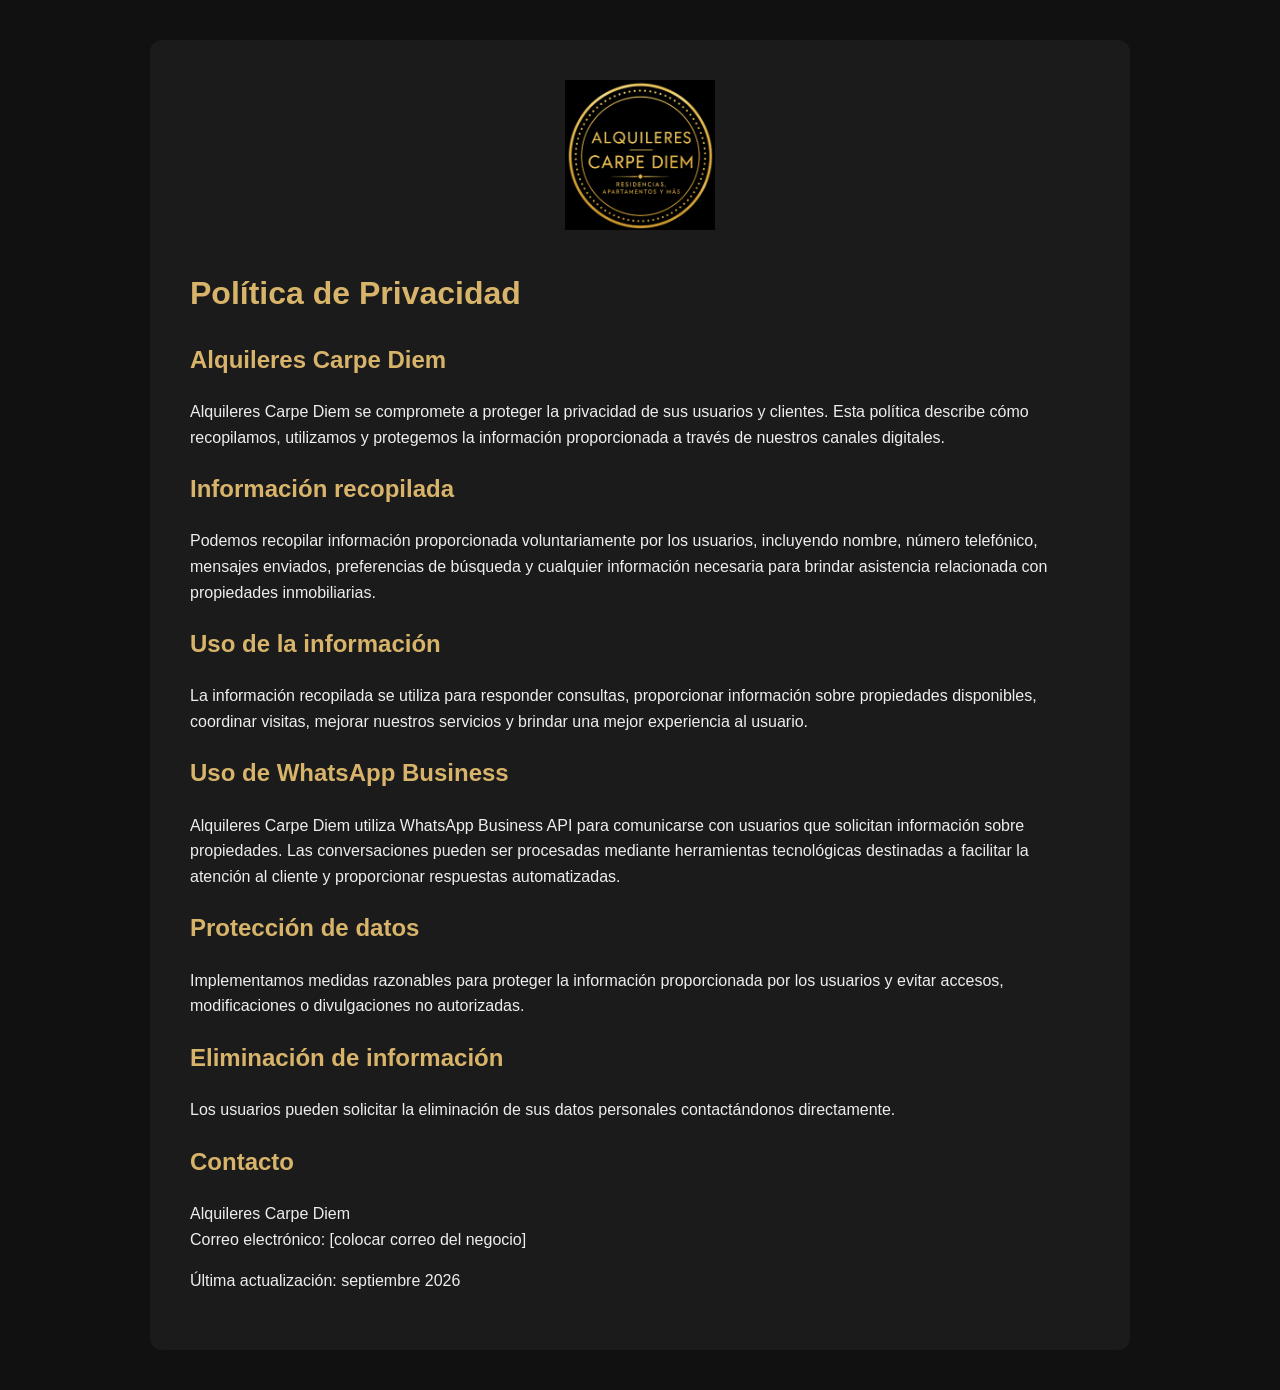
<file: privacy.html>
<!DOCTYPE html>
<html lang="es">
<head>
<meta charset="UTF-8">
<meta name="viewport" content="width=device-width, initial-scale=1.0">

<title>Política de Privacidad | Alquileres Carpe Diem</title>

<style>
body {
    font-family: Arial, sans-serif;
    background:#111;
    color:#eee;
    line-height:1.6;
    margin:0;
    padding:40px;
}

.container {
    max-width:900px;
    margin:auto;
    background:#1b1b1b;
    padding:40px;
    border-radius:12px;
}

h1,h2 {
    color:#d8b46a;
}

.logo {
    text-align:center;
    margin-bottom:30px;
}

.logo img {
    width:150px;
}

a {
    color:#d8b46a;
}
</style>

</head>

<body>

<div class="container">

<div class="logo">
<img src="logo.png" alt="Alquileres Carpe Diem">
</div>

<h1>Política de Privacidad</h1>

<h2>Alquileres Carpe Diem</h2>

<p>
Alquileres Carpe Diem se compromete a proteger la privacidad de sus usuarios
y clientes. Esta política describe cómo recopilamos, utilizamos y protegemos
la información proporcionada a través de nuestros canales digitales.
</p>


<h2>Información recopilada</h2>

<p>
Podemos recopilar información proporcionada voluntariamente por los usuarios,
incluyendo nombre, número telefónico, mensajes enviados, preferencias de
búsqueda y cualquier información necesaria para brindar asistencia relacionada
con propiedades inmobiliarias.
</p>


<h2>Uso de la información</h2>

<p>
La información recopilada se utiliza para responder consultas, proporcionar
información sobre propiedades disponibles, coordinar visitas, mejorar nuestros
servicios y brindar una mejor experiencia al usuario.
</p>


<h2>Uso de WhatsApp Business</h2>

<p>
Alquileres Carpe Diem utiliza WhatsApp Business API para comunicarse con
usuarios que solicitan información sobre propiedades. Las conversaciones pueden
ser procesadas mediante herramientas tecnológicas destinadas a facilitar la
atención al cliente y proporcionar respuestas automatizadas.
</p>


<h2>Protección de datos</h2>

<p>
Implementamos medidas razonables para proteger la información proporcionada por
los usuarios y evitar accesos, modificaciones o divulgaciones no autorizadas.
</p>


<h2>Eliminación de información</h2>

<p>
Los usuarios pueden solicitar la eliminación de sus datos personales
contactándonos directamente.
</p>


<h2>Contacto</h2>

<p>
Alquileres Carpe Diem<br>
Correo electrónico: [colocar correo del negocio]
</p>


<p>
Última actualización: septiembre 2026
</p>

</div>

</body>
</html>
</file>
